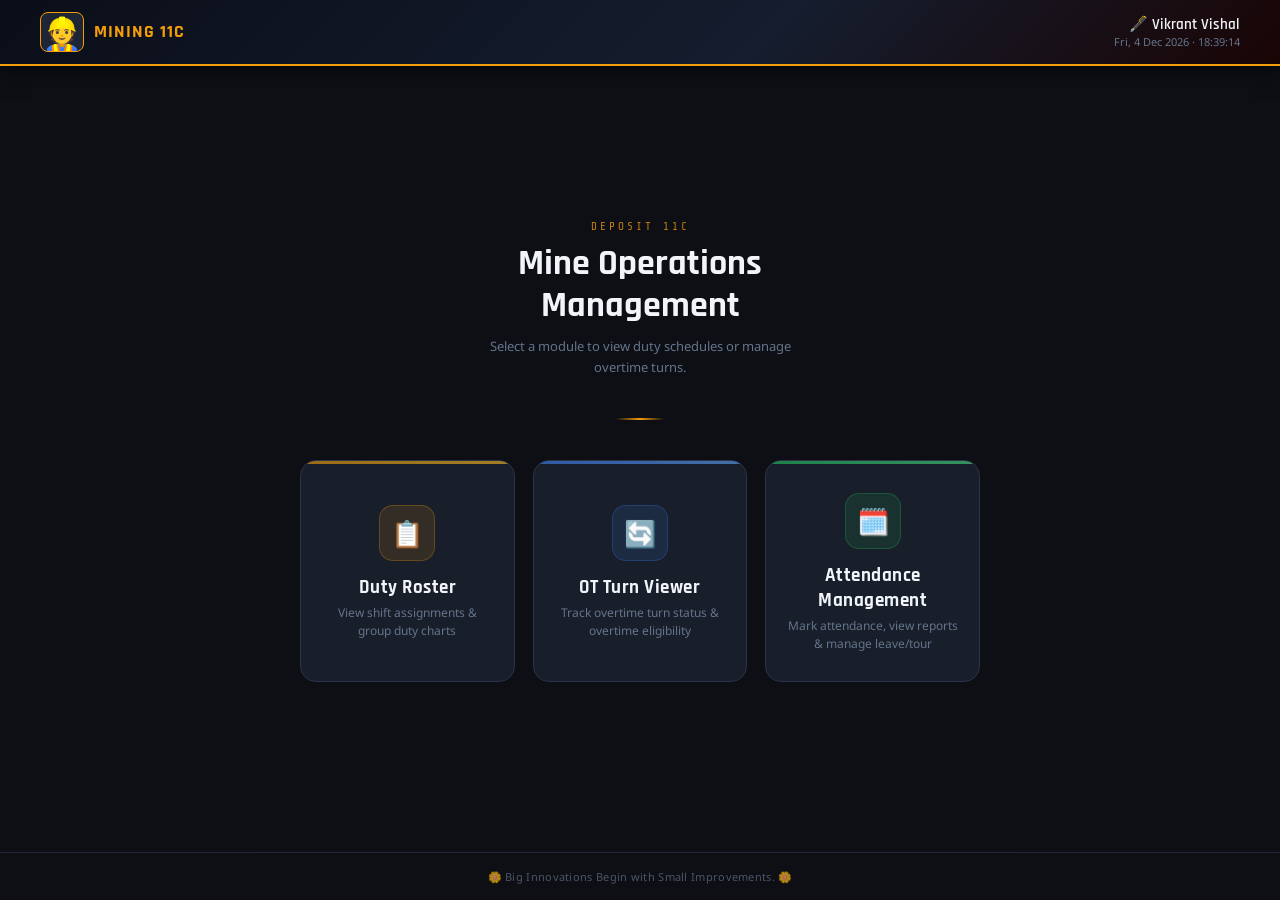
<file: index.html>
<!DOCTYPE html>
<html lang="en">
<head>
<meta charset="UTF-8">
<meta name="viewport" content="width=device-width, initial-scale=1.0, maximum-scale=1.0">
<title>Mining Deposit-11C | Manpower Management</title>
<style>
  @import url('https://fonts.googleapis.com/css2?family=Rajdhani:wght@400;500;600;700&family=Share+Tech+Mono&family=Noto+Sans:wght@300;400;600&display=swap');

  :root {
    --coal: #0d0f14;
    --deep: #121620;
    --panel: #181e2a;
    --card: #1e2535;
    --border: #2a3348;
    --amber: #f59e0b;
    --amber-dim: #92600a;
    --amber-glow: rgba(245,158,11,0.15);
    --ore: #e84545;
    --green: #22c55e;
    --blue: #3b82f6;
    --night: #a855f7;
    --text: #cbd5e1;
    --muted: #64748b;
    --bright: #f1f5f9;
  }

  * { box-sizing: border-box; margin: 0; padding: 0; }

  body {
    background: var(--coal);
    color: var(--text);
    font-family: 'Noto Sans', sans-serif;
    font-size: 14px;
    min-height: 100vh;
    display: flex;
    flex-direction: column;
  }

  /* ─── HEADER (identical to source) ─── */
  .header {
    background: linear-gradient(135deg, #0a0e18 0%, #151d2e 60%, #1a0505 100%);
    border-bottom: 2px solid var(--amber);
    padding: 12px 16px;
    position: sticky;
    top: 0;
    z-index: 100;
    box-shadow: 0 4px 20px rgba(0,0,0,0.6);
  }
  .header-inner {
    max-width: 1200px;
    margin: 0 auto;
    display: flex;
    align-items: center;
    gap: 12px;
    flex-wrap: wrap;
  }
  .logo-block { display: flex; align-items: center; gap: 10px; }
  .logo-icon {
    width: 44px; height: 40px;
    font-size: 32px;
    background: var(--card);
    border: 1.5px solid var(--amber);
    border-radius: 8px;
    display: flex; align-items: center; justify-content: center;
    flex-shrink: 0;
    overflow: hidden;
  }
  .logo-text { line-height: 1.1; }
  .logo-text .org {
    font-family: 'Rajdhani', sans-serif;
    font-weight: 700;
    font-size: 18px;
    color: var(--amber);
    letter-spacing: 1px;
  }
  .logo-text .unit {
    font-size: 11px;
    color: var(--muted);
    letter-spacing: 0.5px;
  }
  .header-title {
    font-family: 'Rajdhani', sans-serif;
    font-weight: 600;
    font-size: 15px;
    color: var(--bright);
    margin-left: auto;
    text-align: right;
  }
  .header-title span {
    display: block;
    font-size: 11px;
    color: var(--muted);
    font-weight: 400;
    font-family: 'Noto Sans', sans-serif;
  }

  /* ─── MAIN CONTENT ─── */
  .main {
    flex: 1;
    display: flex;
    flex-direction: column;
    align-items: center;
    justify-content: center;
    padding: 32px 20px 48px;
  }

  /* ─── WELCOME SECTION ─── */
  .welcome {
    text-align: center;
    margin-bottom: 40px;
  }
  .welcome-eyebrow {
    font-family: 'Share Tech Mono', monospace;
    font-size: 11px;
    color: var(--amber);
    letter-spacing: 3px;
    text-transform: uppercase;
    margin-bottom: 10px;
    opacity: 0.8;
  }
  .welcome-title {
    font-family: 'Rajdhani', sans-serif;
    font-weight: 700;
    font-size: clamp(26px, 6vw, 36px);
    color: var(--bright);
    line-height: 1.15;
    margin-bottom: 10px;
  }
  .welcome-sub {
    font-size: 13px;
    color: var(--muted);
    max-width: 320px;
    margin: 0 auto;
    line-height: 1.6;
  }

  /* ─── DIVIDER ─── */
  .divider {
    width: 48px;
    height: 2px;
    background: linear-gradient(90deg, transparent, var(--amber), transparent);
    margin: 0 auto 40px;
    border-radius: 2px;
  }

  /* ─── BUTTON GRID ─── */
  .btn-grid {
    display: grid;
    grid-template-columns: 1fr;
    gap: 18px;
    width: 100%;
    max-width: 440px;
  }

  @media (min-width: 520px) {
    .btn-grid {
      grid-template-columns: 1fr 1fr;
    }
  }

  @media (min-width: 760px) {
    .btn-grid {
      grid-template-columns: 1fr 1fr 1fr;
      max-width: 680px;
    }
  }

  /* ─── NAV CARDS ─── */
  .nav-card {
    position: relative;
    display: flex;
    flex-direction: column;
    align-items: center;
    justify-content: center;
    gap: 14px;
    padding: 32px 20px 28px;
    background: var(--panel);
    border: 1px solid var(--border);
    border-radius: 16px;
    text-decoration: none;
    cursor: pointer;
    overflow: hidden;
    transition: transform 0.18s ease, box-shadow 0.18s ease, border-color 0.18s ease;
    -webkit-tap-highlight-color: transparent;
    min-height: 180px;
  }

  /* Subtle animated top bar */
  .nav-card::before {
    content: '';
    position: absolute;
    top: 0; left: 0; right: 0;
    height: 3px;
    border-radius: 16px 16px 0 0;
    transition: opacity 0.2s;
    opacity: 0.6;
  }

  /* Glow overlay on hover */
  .nav-card::after {
    content: '';
    position: absolute;
    inset: 0;
    border-radius: 16px;
    opacity: 0;
    transition: opacity 0.2s;
  }

  .nav-card:hover,
  .nav-card:focus-visible {
    transform: translateY(-3px);
    outline: none;
  }

  .nav-card:active {
    transform: translateY(0);
  }

  /* ── Card 1: Duty Roster ── */
  .card-roster::before {
    background: linear-gradient(90deg, var(--amber), #fbbf24);
  }
  .card-roster:hover {
    border-color: var(--amber-dim);
    box-shadow: 0 8px 32px rgba(245,158,11,0.18), 0 2px 8px rgba(0,0,0,0.4);
  }
  .card-roster::after {
    background: radial-gradient(ellipse at 50% 0%, var(--amber-glow), transparent 70%);
  }
  .card-roster:hover::after,
  .card-roster:focus-visible::after { opacity: 1; }

  /* ── Card 2: OT Turn Viewer ── */
  .card-ot::before {
    background: linear-gradient(90deg, var(--blue), #60a5fa);
  }
  .card-ot:hover {
    border-color: rgba(59,130,246,0.4);
    box-shadow: 0 8px 32px rgba(59,130,246,0.18), 0 2px 8px rgba(0,0,0,0.4);
  }
  .card-ot::after {
    background: radial-gradient(ellipse at 50% 0%, rgba(59,130,246,0.12), transparent 70%);
  }
  .card-ot:hover::after,
  .card-ot:focus-visible::after { opacity: 1; }

  /* ── Card 3: Attendance Management ── */
  .card-attendance::before {
    background: linear-gradient(90deg, var(--green), #4ade80);
  }
  .card-attendance:hover {
    border-color: rgba(34,197,94,0.4);
    box-shadow: 0 8px 32px rgba(34,197,94,0.18), 0 2px 8px rgba(0,0,0,0.4);
  }
  .card-attendance::after {
    background: radial-gradient(ellipse at 50% 0%, rgba(34,197,94,0.12), transparent 70%);
  }
  .card-attendance:hover::after,
  .card-attendance:focus-visible::after { opacity: 1; }
  .card-attendance .card-icon {
    background: rgba(34,197,94,0.12);
    border: 1px solid rgba(34,197,94,0.25);
  }
  .card-attendance .card-arrow { color: var(--green); }

  /* ─── CARD ICON ─── */
  .card-icon {
    width: 56px;
    height: 56px;
    border-radius: 14px;
    display: flex;
    align-items: center;
    justify-content: center;
    font-size: 26px;
    flex-shrink: 0;
    position: relative;
    z-index: 1;
  }
  .card-roster .card-icon {
    background: rgba(245,158,11,0.12);
    border: 1px solid rgba(245,158,11,0.25);
  }
  .card-ot .card-icon {
    background: rgba(59,130,246,0.12);
    border: 1px solid rgba(59,130,246,0.25);
  }

  /* ─── CARD TEXT ─── */
  .card-body {
    text-align: center;
    position: relative;
    z-index: 1;
  }
  .card-label {
    font-family: 'Rajdhani', sans-serif;
    font-weight: 700;
    font-size: 19px;
    letter-spacing: 0.5px;
    margin-bottom: 4px;
    color: var(--bright);
  }
  .card-desc {
    font-size: 12px;
    color: var(--muted);
    line-height: 1.5;
  }

  /* Arrow indicator */
  .card-arrow {
    position: absolute;
    bottom: 14px;
    right: 16px;
    font-size: 14px;
    opacity: 0;
    transform: translateX(-4px);
    transition: opacity 0.18s, transform 0.18s;
    z-index: 1;
  }
  .card-roster .card-arrow { color: var(--amber); }
  .card-ot .card-arrow { color: var(--blue); }
  .nav-card:hover .card-arrow,
  .nav-card:focus-visible .card-arrow {
    opacity: 1;
    transform: translateX(0);
  }

  /* ─── FOOTER ─── */
  .footer {
    padding: 16px;
    text-align: center;
    font-size: 11px;
    color: var(--muted);
    letter-spacing: 0.3px;
    border-top: 1px solid var(--border);
    opacity: 0.7;
  }
</style>
</head>
<body>

<!-- ─── HEADER ─── -->
<header class="header">
  <div class="header-inner">
    <div class="logo-block">
      <div class="logo-icon">
        👷
      </div>
      <div class="logo-text">
        <div class="org">MINING 11C</div>
      </div>
    </div>
    <div class="header-title">
      🖋️ Vikrant Vishal
      <span id="liveClock">—</span>
    </div>
  </div>
</header>

<!-- ─── MAIN ─── -->
<main class="main">

  <div class="welcome">
    <div class="welcome-eyebrow">Deposit 11C</div>
    <div class="welcome-title">Mine Operations<br>Management</div>
    <div class="welcome-sub">Select a module to view duty schedules or manage overtime turns.</div>
  </div>

  <div class="divider"></div>

  <div class="btn-grid">

    <!-- Duty Roster -->
    <a class="nav-card card-roster" href="duty-roster.html" role="button" aria-label="Open Duty Roster">
      <div class="card-icon">📋</div>
      <div class="card-body">
        <div class="card-label">Duty Roster</div>
        <div class="card-desc">View shift assignments &amp; group duty charts</div>
      </div>
      <span class="card-arrow">→</span>
    </a>

    <!-- OT Turn Viewer -->
    <a class="nav-card card-ot" href="ot-turn-viewer.html" role="button" aria-label="Open OT Turn Viewer">
      <div class="card-icon">🔄</div>
      <div class="card-body">
        <div class="card-label">OT Turn Viewer</div>
        <div class="card-desc">Track overtime turn status &amp; overtime eligibility</div>
      </div>
      <span class="card-arrow">→</span>
    </a>

    <!-- Attendance Management -->
    <a class="nav-card card-attendance" href="main-menu.html" role="button" aria-label="Open Attendance Management">
      <div class="card-icon">🗓️</div>
      <div class="card-body">
        <div class="card-label">Attendance Management</div>
        <div class="card-desc">Mark attendance, view reports &amp; manage leave/tour</div>
      </div>
      <span class="card-arrow">→</span>
    </a>

  </div>

</main>

<!-- ─── FOOTER ─── -->
<footer class="footer">
  🌼 Big Innovations Begin with Small Improvements. 🌼
</footer>

<script>
  function updateClock() {
    const now = new Date();
    const days = ['Sun','Mon','Tue','Wed','Thu','Fri','Sat'];
    const months = ['Jan','Feb','Mar','Apr','May','Jun','Jul','Aug','Sep','Oct','Nov','Dec'];
    const day = days[now.getDay()];
    const date = now.getDate();
    const month = months[now.getMonth()];
    const year = now.getFullYear();
    const hh = String(now.getHours()).padStart(2,'0');
    const mm = String(now.getMinutes()).padStart(2,'0');
    const ss = String(now.getSeconds()).padStart(2,'0');
    document.getElementById('liveClock').textContent =
      `${day}, ${date} ${month} ${year} · ${hh}:${mm}:${ss}`;
  }
  updateClock();
  setInterval(updateClock, 1000);
</script>
</body>
</html>
</file>
